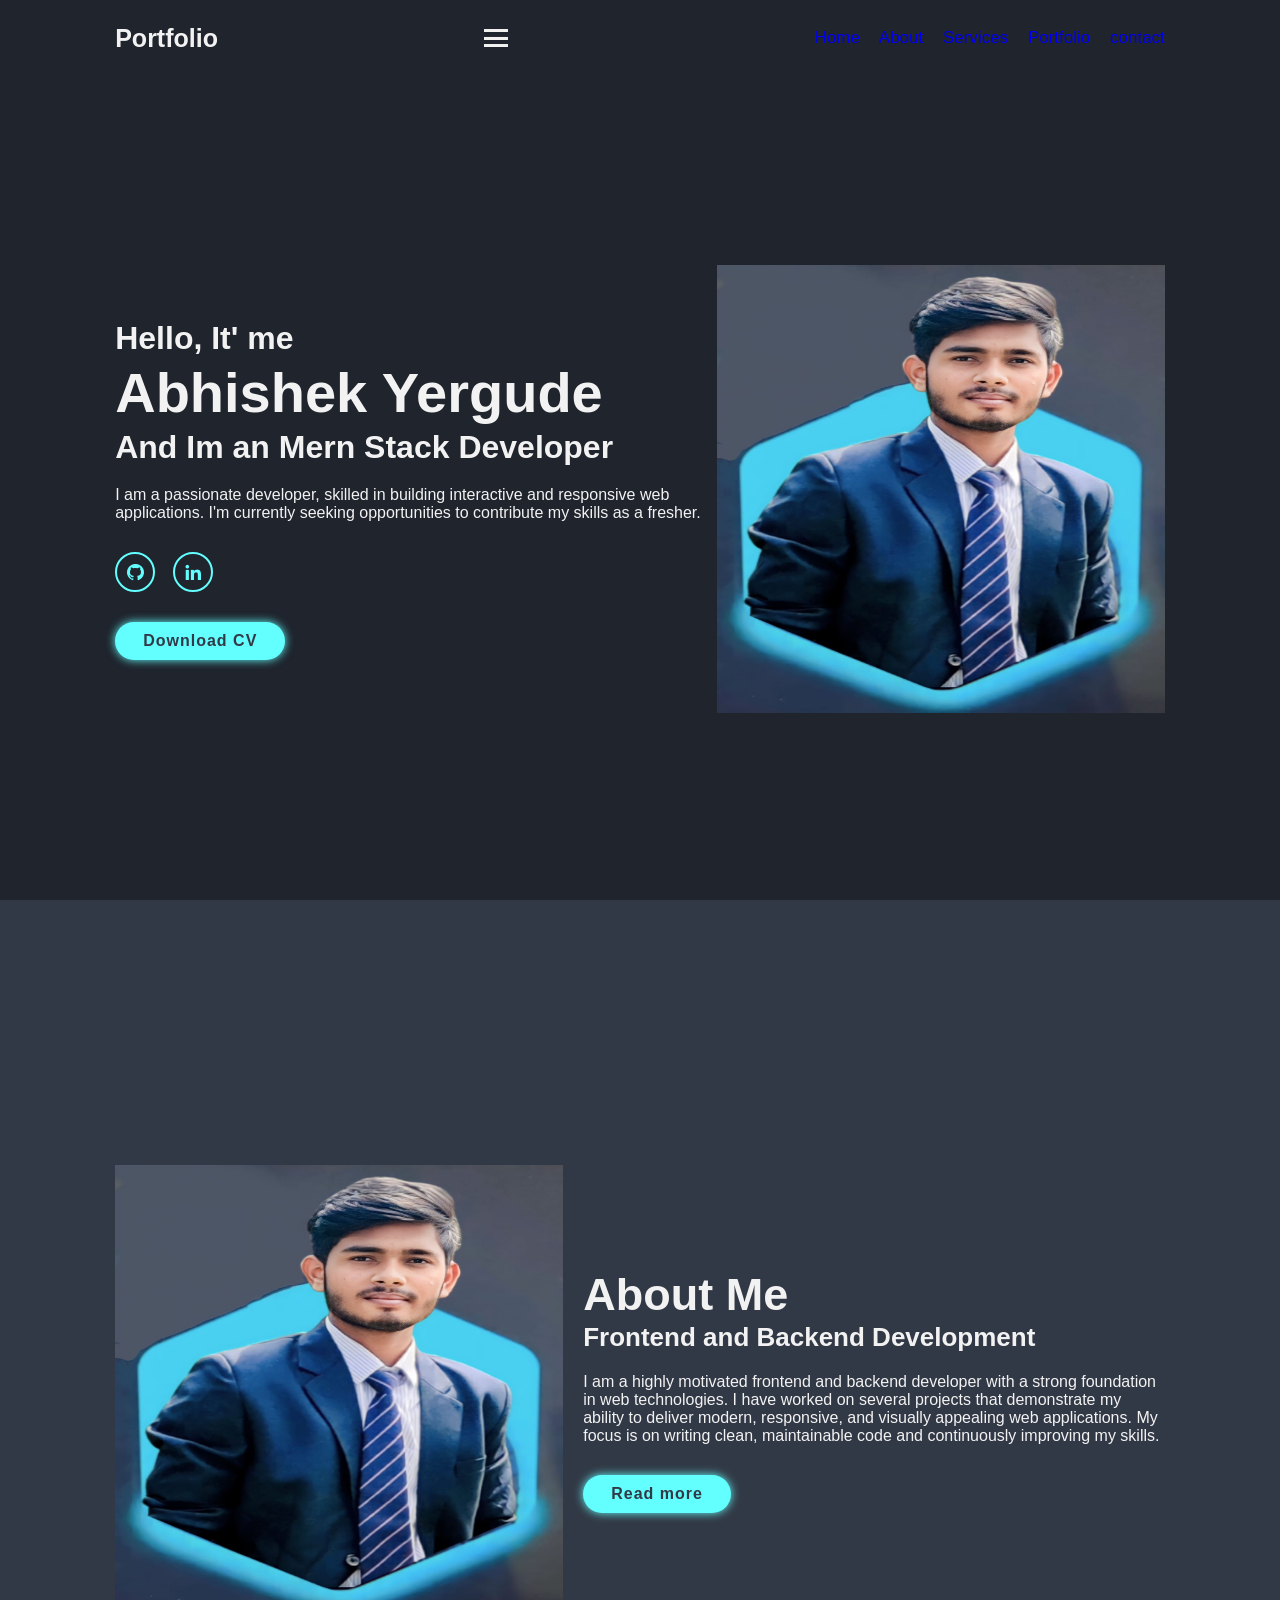
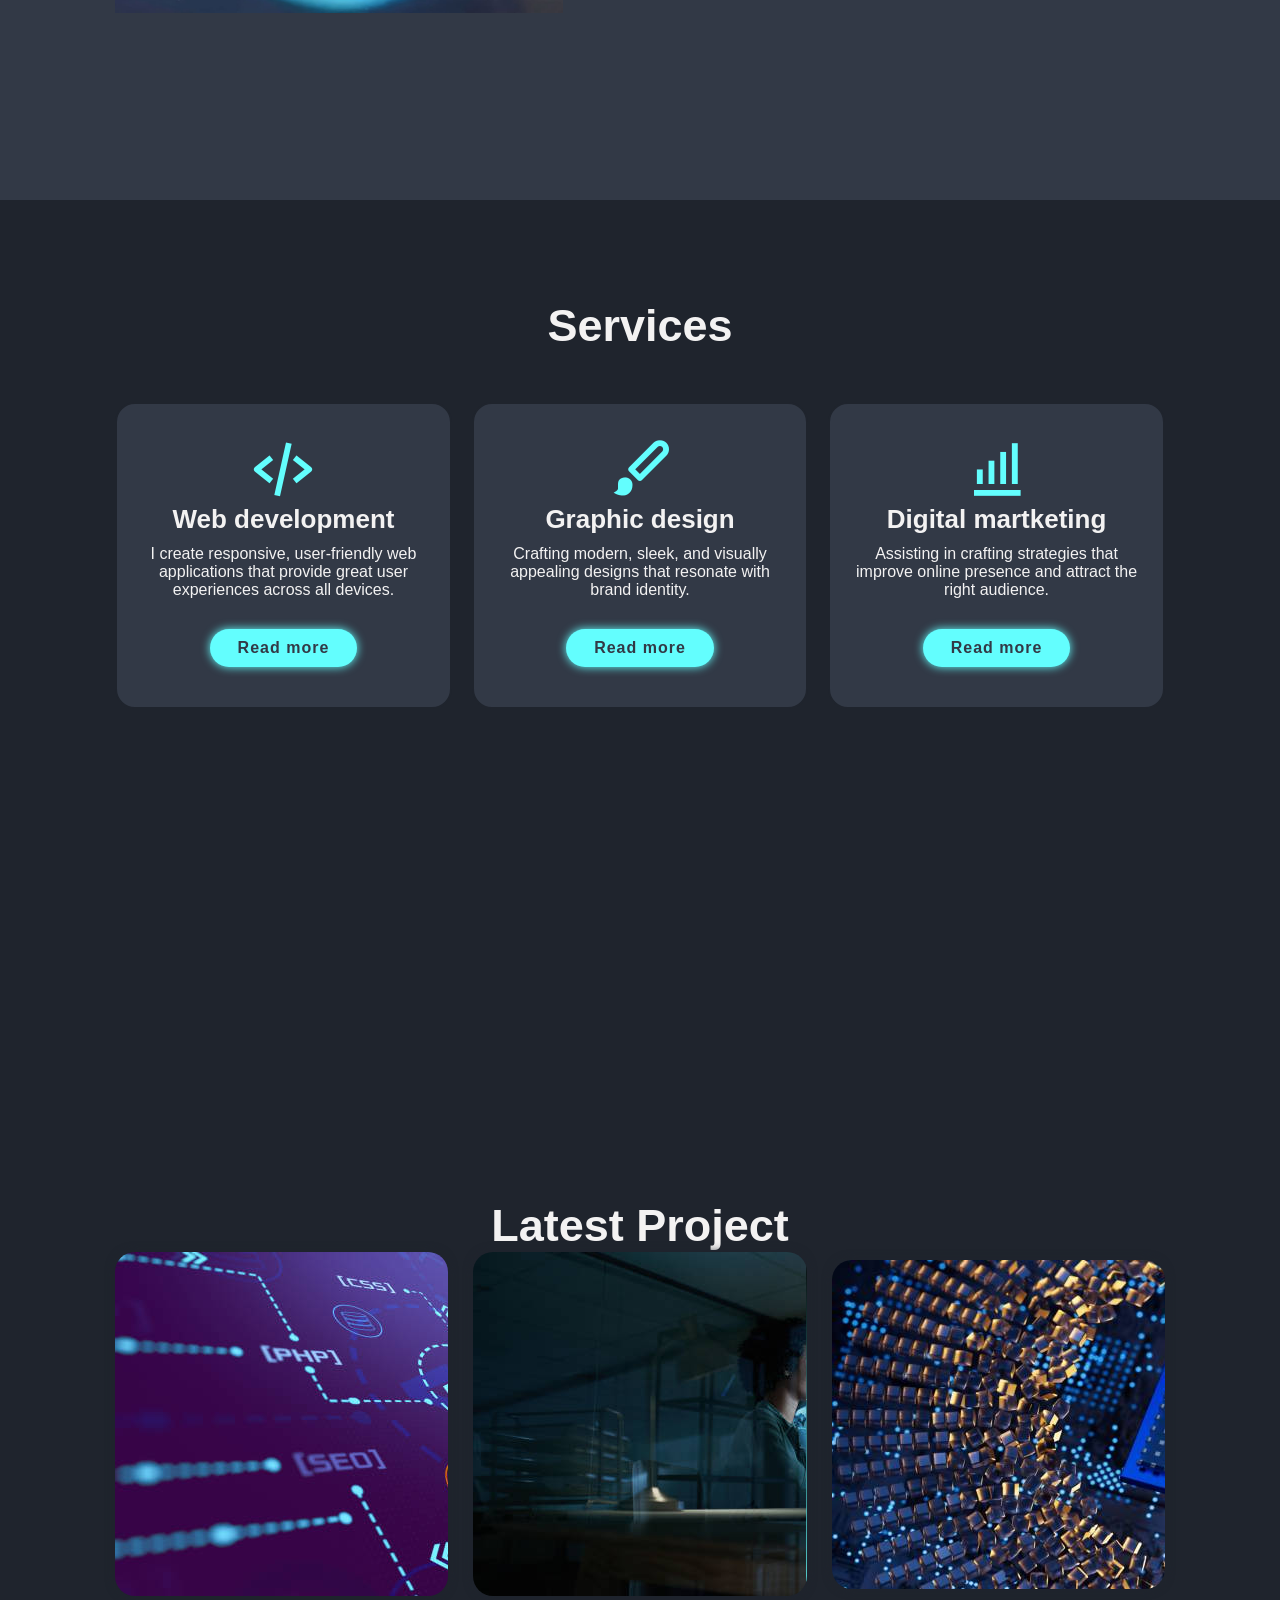
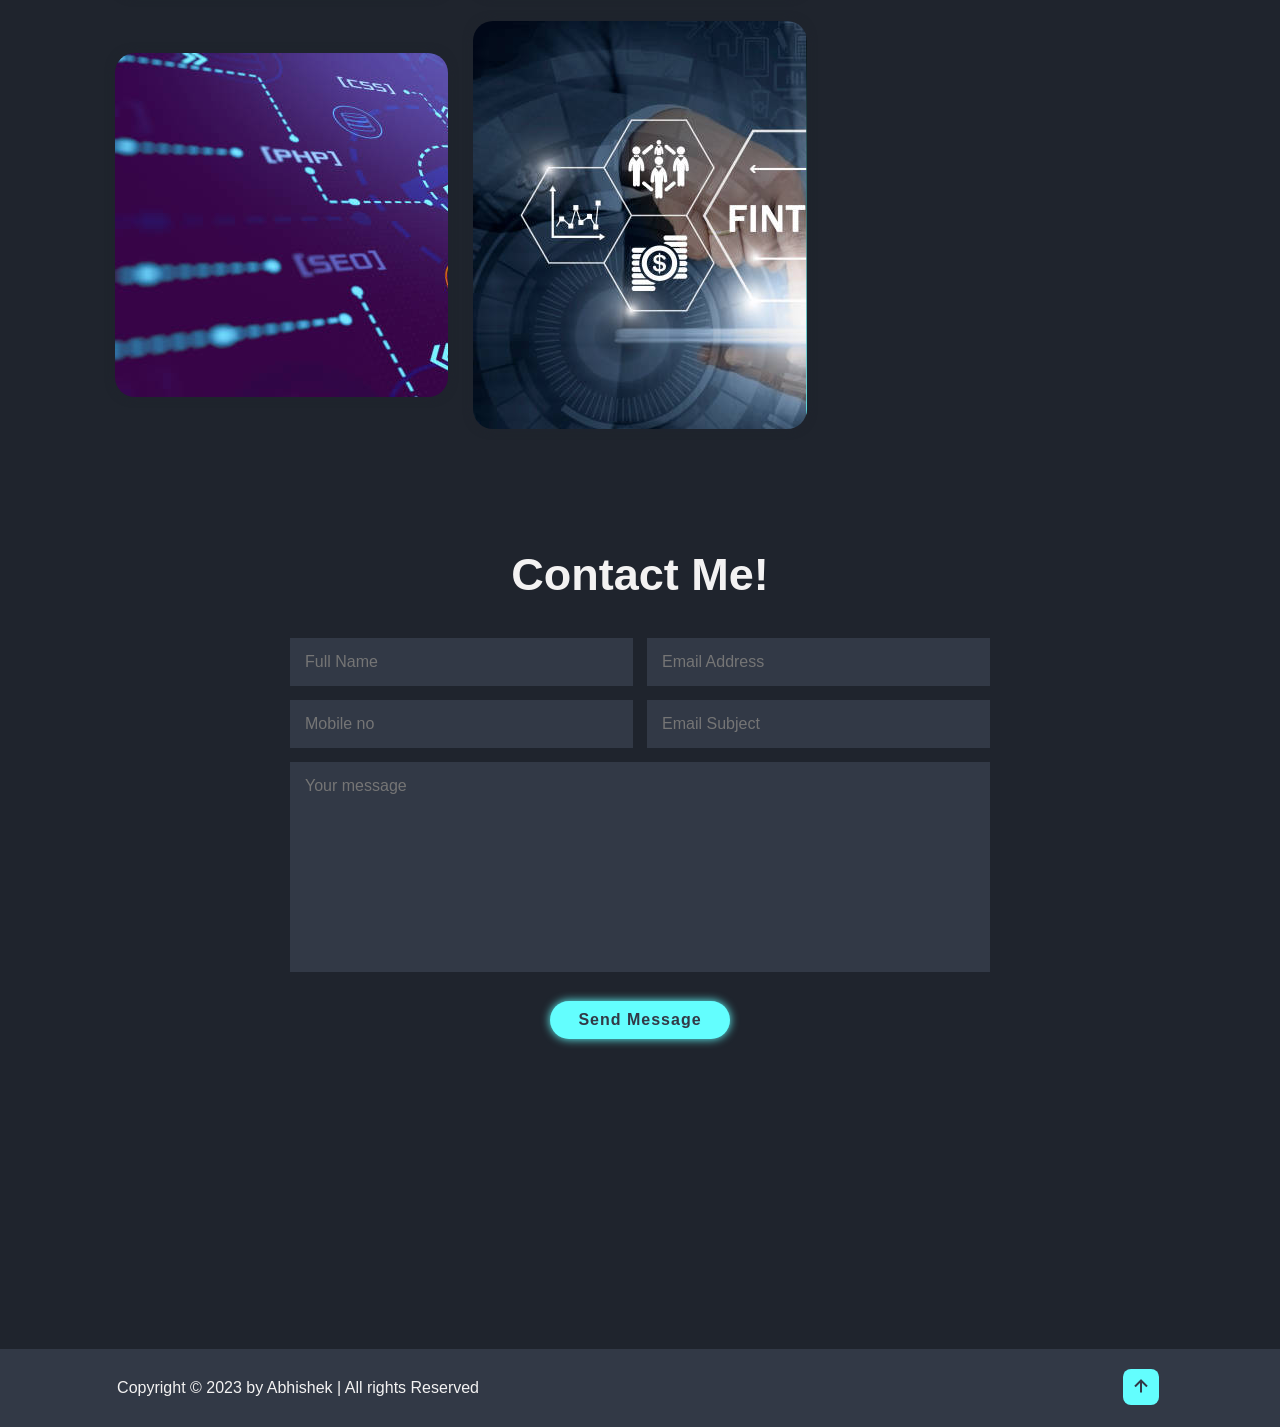
<file: index.html>
<!DOCTYPE html>
<html lang="en">
<head>
    <meta charset="UTF-8">
    <meta http-equiv="X-UA-Compatible" content="IE=edge">
    <meta name="viewport" content="width=device-width, initial-scale=1.0">
    <title>Personal Portfolio Web Design</title>
    <link href='https://unpkg.com/boxicons@2.1.4/css/boxicons.min.css' rel='stylesheet'>
    <link rel="stylesheet" href="style1.css">
</head>
<body>
    

      <header class ="header">
        <a href="#" class="logo">Portfolio</a>
        <i class='bx bx-menu'  id="menu-icon"></i>
        <nav class="navbar">
         <div class="links">
            <a href="#home" class="active">Home</a>
            <a href="#about">About</a>
            <a href="#services">Services</a>
            <a href="#portfolio">Portfolio</a>
            <a href="#contact">contact</a>
            
          </div>
        </nav>
      </header>
        
      <section class="home" id="home">
        <div class="home-content">
          <h3>Hello, It' me</h3>
          <h1> Abhishek Yergude</h1>
          <h3>And Im an <span>Mern Stack Developer</span></h3>
          <p>I am a passionate developer, skilled in building interactive and responsive web applications. I'm currently seeking opportunities to contribute my skills as a fresher.</p>

          <div class="social-media">
            <a href="https://github.com/abhii019 "><i class='bx bxl-github'></i></a>
         
             <a href="https://www.linkedin.com/in/abhishek-yergude "><i class='bx bxl-linkedin' ></i></a>

          </div>
          <a href="Abhishek_CV3.pdf"  download="Abhishek_CV.pdf" class="btn">Download CV</a>
          </div>
          <div class="home-img">
            <img src="123.jpg"  width="50px", height="150px">
          </div>
      </section>
      <section class="about" id="about">
        <div class="about-img">

        <img src="123.jpg"  width="300px", height="200px">
      </div> 
      <div class="about-content">
        <h2 class="heading">About<span> Me</span></h2>
        <h3> Frontend and Backend Development </h3>
       
        <p>I am a highly motivated frontend  and backend developer with a strong foundation in web technologies. I have worked on several projects that demonstrate my ability to deliver modern, responsive, and visually appealing web applications. My focus is on writing clean, maintainable code and continuously improving my skills.</p>
           <a href="#" class="btn">Read more</a>
      </div>
    </section>
   
      <section class="services" id="services">
      <h2 class="heading">  <span>Services</span></h2>

      <div class="services-container">
        <div class="services-box">
        <i class='bx bx-code-alt'></i>
        <h3>Web development</h3>
        <p>I create responsive, user-friendly web applications that provide great user experiences across all devices.</p>

          <a hre="#" class="btn"> Read more</a>
        </div>
        
        <div class="services-box">
          <i class='bx bxs-paint'></i> 
          <h3>Graphic design</h3>
          <p>Crafting modern, sleek, and visually appealing designs that resonate with brand identity.</p>

            <a hre="#" class="btn"> Read more</a>
          </div>

          <div class="services-box">
            <i class='bx bx-bar-chart-alt'></i>
            <h3>Digital martketing</h3>
            <p>Assisting in crafting strategies that improve online presence and attract the right audience.</p>

              <a hre="#" class="btn"> Read more</a>
            </div>
        </div>
    </section>
    <section class="Portfolio" id="portfolio">
      <h2 class="heading">Latest <span> Project</span></h2>

      <div class="portfolio-container">
        <div class="portfolio-box">
          <img src="p1.jpg" alt="">
          <div class="portfolio-layer">
           <h4>Eduflex</h4>
           <p>An e-learning platform built using the MERN stack to offer seamless and interactive online education.</p>
       
             </p>
             <a href="https://eduflex-frontend.vercel.app/"><i class='bx bx-link-external'></i></a>

            </div>
        </div>
     
      
        <div class="portfolio-box">
          <img src="p5.jpg" alt="">
          <div class="portfolio-layer">
           <h4>Pocketly</h4>
           <p>A web application for managing income and expenses, designed to provide financial insights and tracking.</p>
          
         <a href="https://finance-tracker-befde.web.app"><i class='bx bx-link-external' ></i></a>
            </div>
        </div>
   
   
        <div class="portfolio-box">
          <img src="p2.jpg"  alt="" >
          <div class="portfolio-layer">
           <h4>Pixplore</h4>
           <p>A platform for sharing and discovering visual content, leveraging modern web technologies for smooth experiences.</p>
         <a href="https://pixplore.vercel.app"><i class='bx bx-link-external' ></i></a>
            </div>
        </div>
    
     
        <div class="portfolio-box">
          <img src="p1.jpg" alt="" >
          <div class="portfolio-layer">
           <h4>Genius</h4>
           <p>An all-in-one AI platform providing various services including image generation, content creation, and more.</p>
                  
         <a href="https://genius-seven-iota.vercel.app/dashboard"><i class='bx bx-link-external' ></i></a>
            </div>
        </div>
      
    
        <div class="portfolio-box">
          <img src="p4.jpg" alt="">
          <div class="portfolio-layer">
           <h4>Gymfreak</h4>
           <p>Built a gym based app for the effective video based tutorial of exercises</p>
         <a href="https://abhii019.github.io/Gymfreak/"><i class='bx bx-link-external' ></i></a>
            </div>
        </div>

       
        </div>
      </div>
    </section>
    <section class="contact" id="contact">
      <h2 class="heading"> Contact <span>Me!</span></h2>

      <form action="#">
        <div class="input-box">
          <input type="text " placeholder="Full Name">
          <input type="text" placeholder="Email Address">
        </div>

        <div class="input-box">
          <input type="number " placeholder="Mobile no">
          <input type="text" placeholder="Email Subject">
        </div>
        <textarea name=""  id="" cols="30" rows="10"  placeholder="Your message"></textarea>
        <input type="submit" value="Send Message"  class="btn">
      </form>
     
    </section>

    <footer class="footer">
      <div class="footer-text" >
        <p> Copyright &copy; 2023 by Abhishek | All rights Reserved</p>
      </div>

      <div class="footer-icontop">
      <a href="#home"><i class='bx bx-up-arrow-alt'></i> </div>
    </footer>
  <script src="port.js"></script>
</body>

</html>
</file>
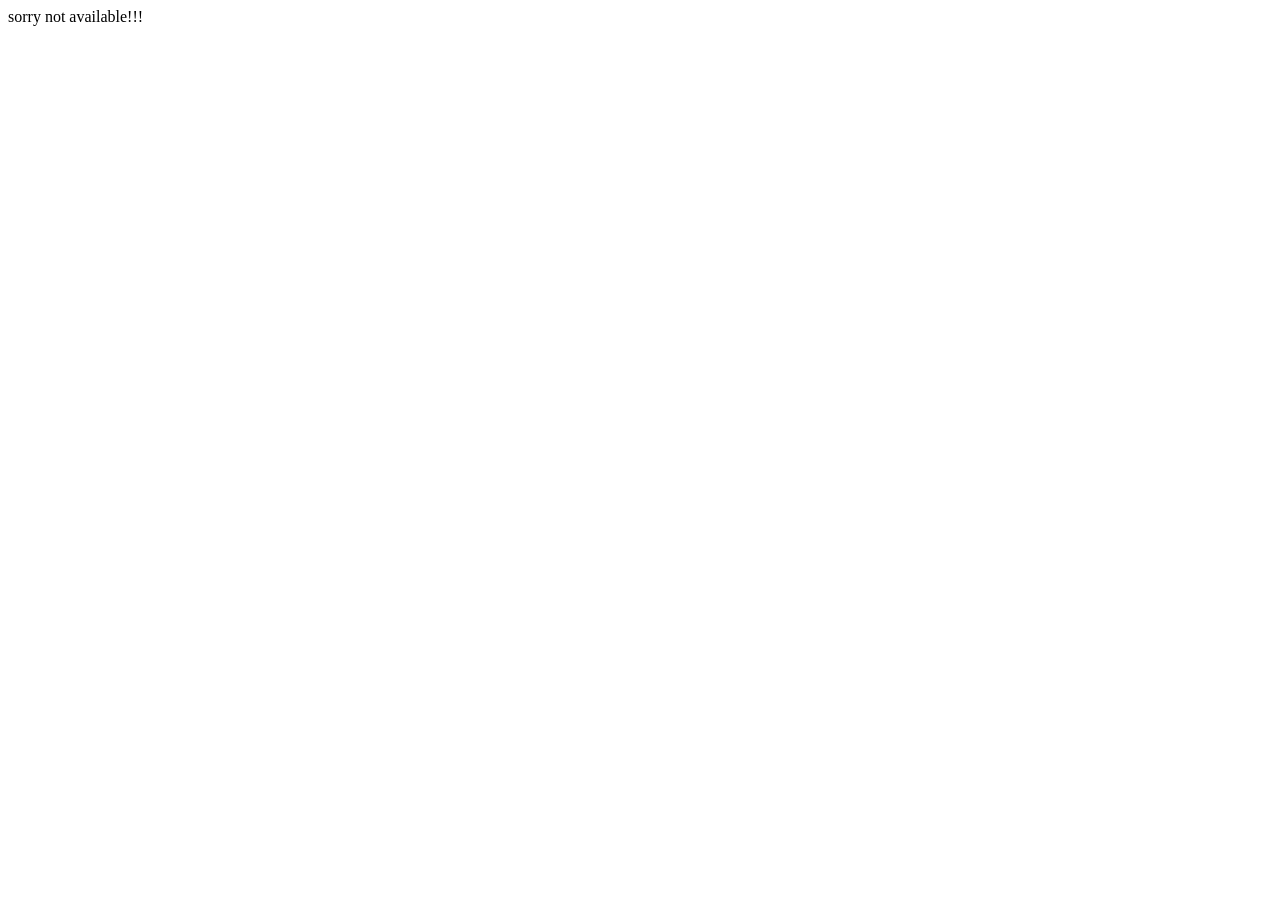
<file: cv.html>
<!DOCTYPE html>
<html lang="en">
<head>
    <meta charset="UTF-8">
    <meta http-equiv="X-UA-Compatible" content="IE=edge">
    <meta name="viewport" content="width=device-width, initial-scale=1.0">
    <title>CV</title>
</head>
<body>
    sorry not available!!!
</body>
</html>
</file>
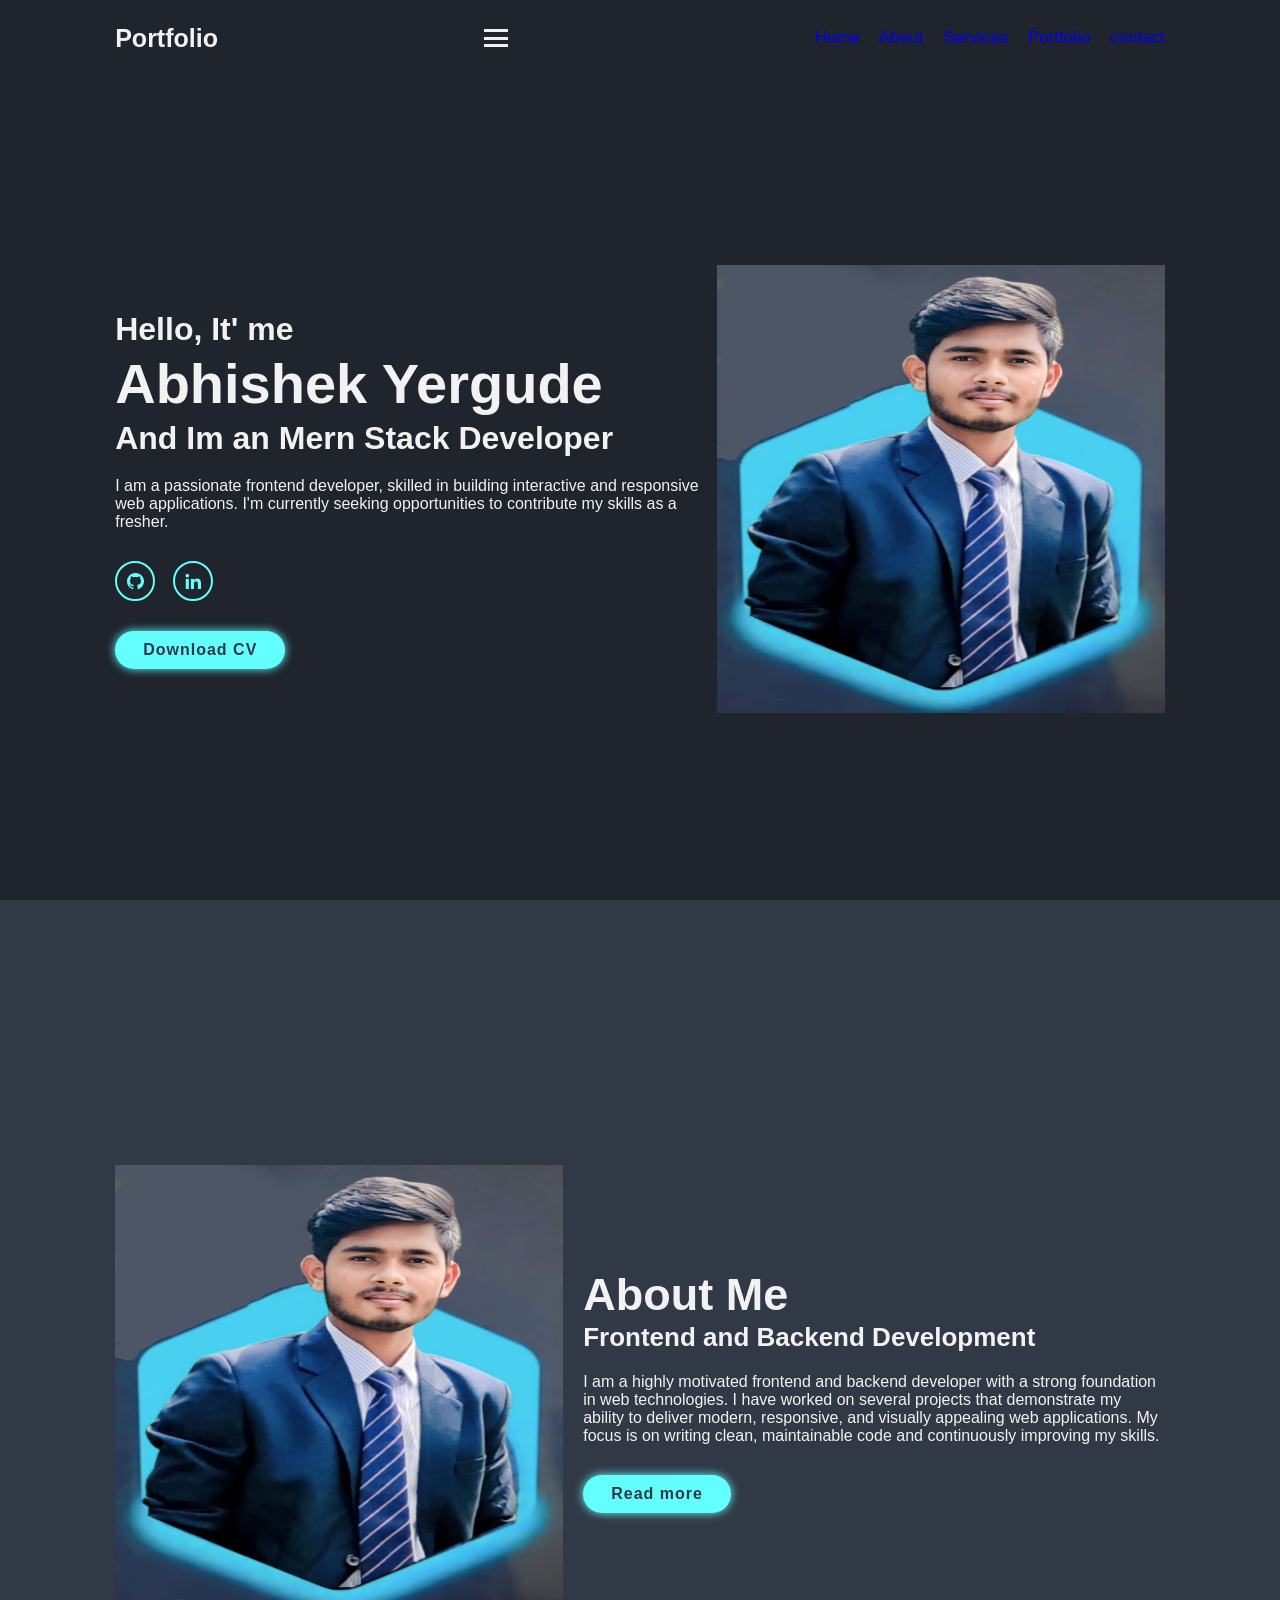
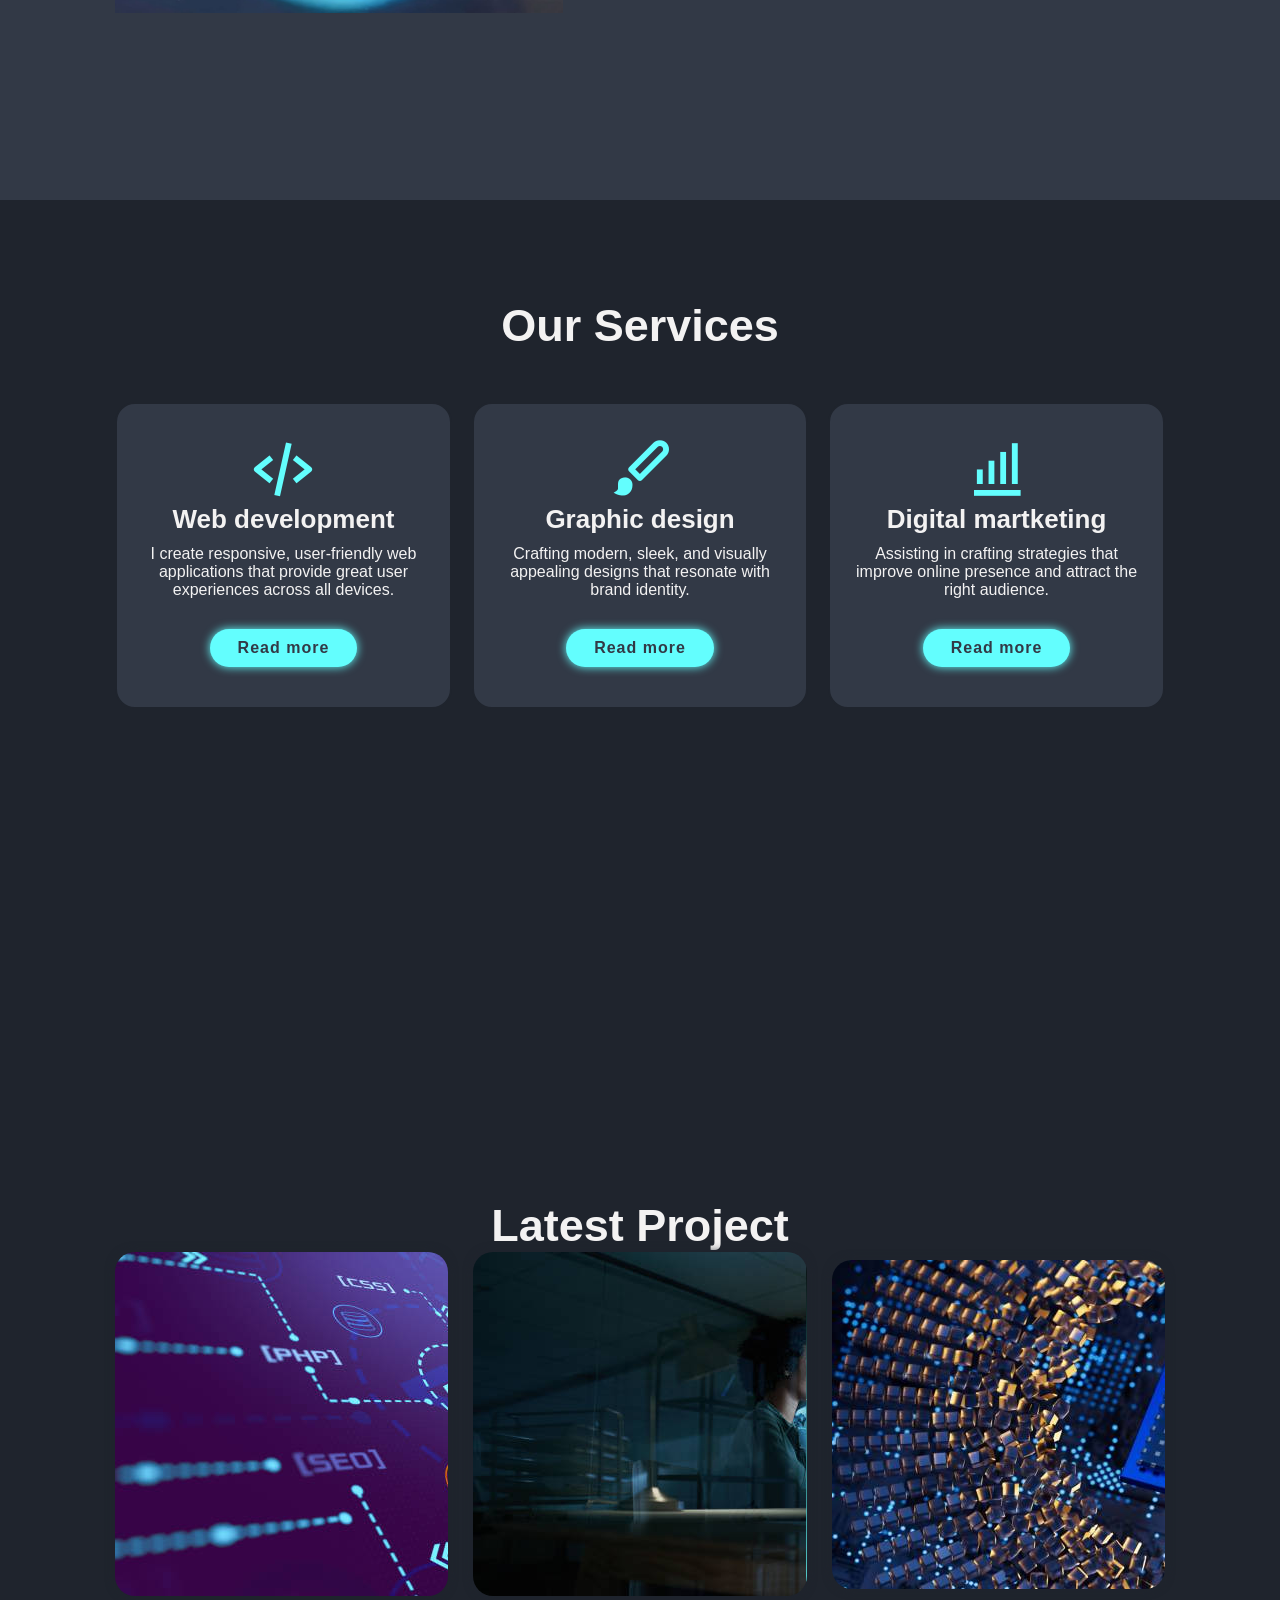
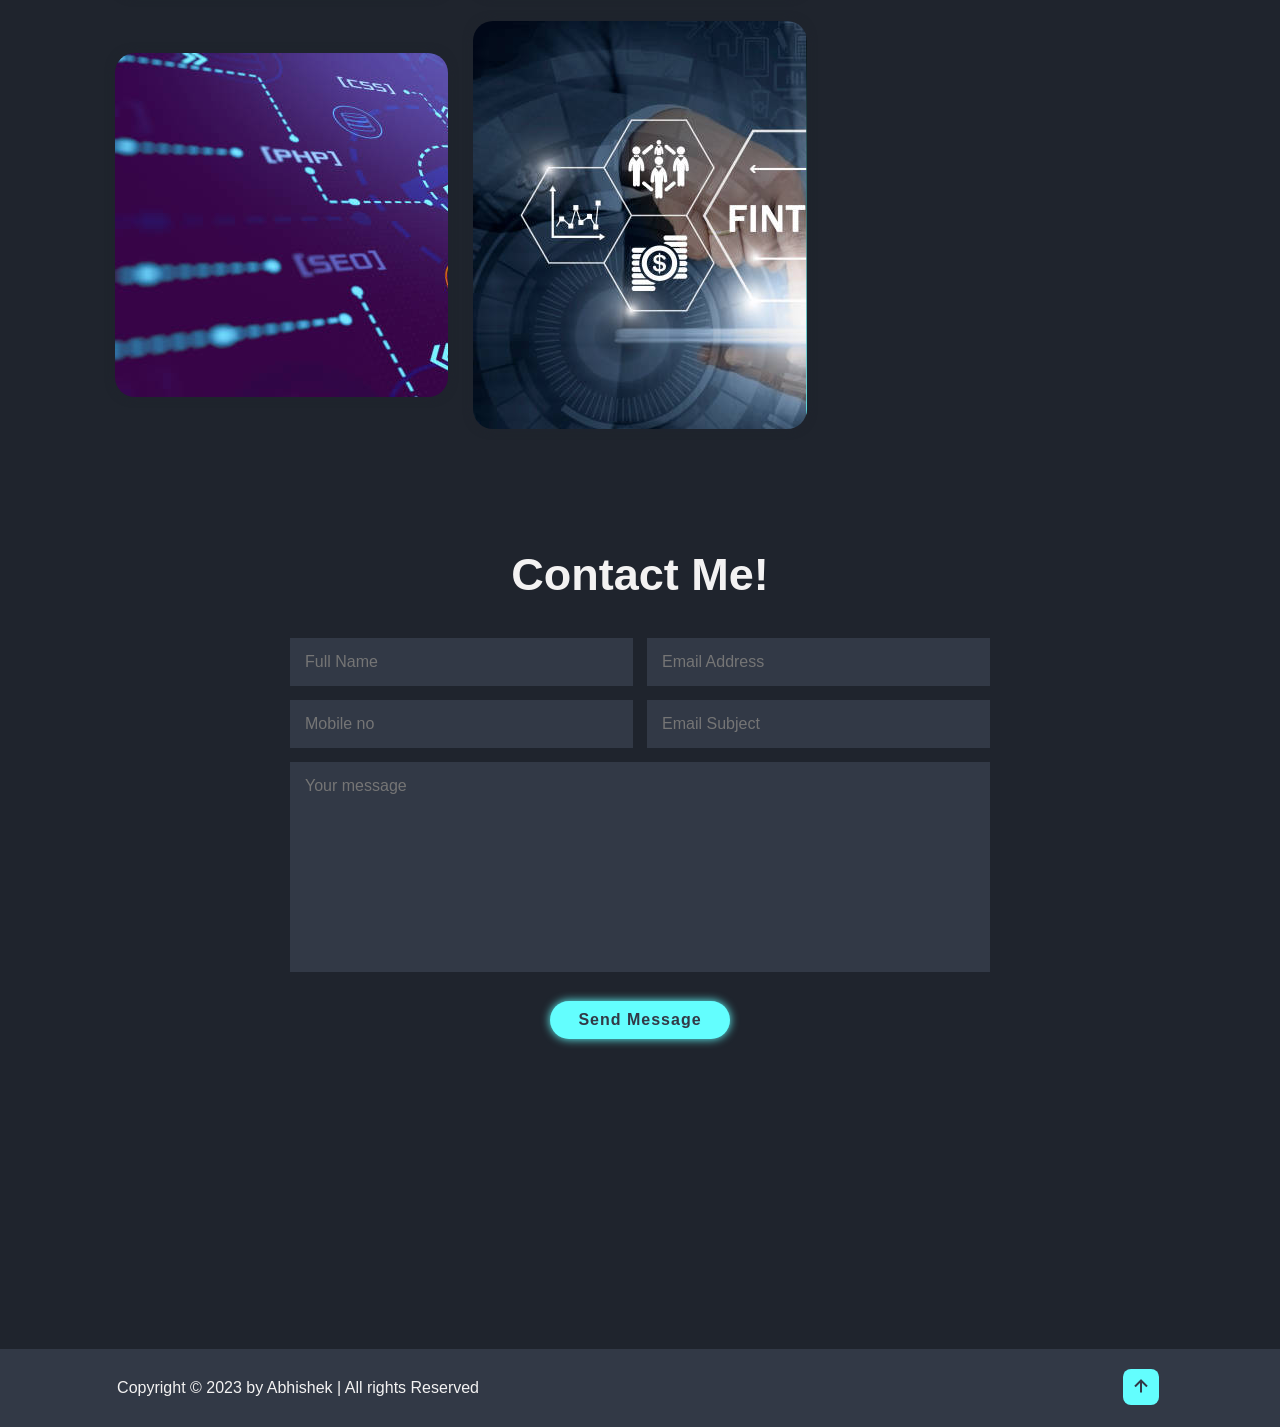
<file: portfolio.html>
<!DOCTYPE html>
<html lang="en">
<head>
    <meta charset="UTF-8">
    <meta http-equiv="X-UA-Compatible" content="IE=edge">
    <meta name="viewport" content="width=device-width, initial-scale=1.0">
    <title>Personal Portfolio Web Design</title>
    <link href='https://unpkg.com/boxicons@2.1.4/css/boxicons.min.css' rel='stylesheet'>
    <link rel="stylesheet" href="style1.css">
</head>
<body>
    

      <header class ="header">
        <a href="#" class="logo">Portfolio</a>
        <i class='bx bx-menu'  id="menu-icon"></i>
        <nav class="navbar">
         <div class="links">
            <a href="#home" class="active">Home</a>
            <a href="#about">About</a>
            <a href="#services">Services</a>
            <a href="#portfolio">Portfolio</a>
            <a href="#contact">contact</a>
            
          </div>
        </nav>
      </header>
        
      <section class="home" id="home">
        <div class="home-content">
          <h3>Hello, It' me</h3>
          <h1> Abhishek Yergude</h1>
          <h3>And Im an <span>Mern Stack Developer</span></h3>
          <p>I am a passionate frontend developer, skilled in building interactive and responsive web applications. I'm currently seeking opportunities to contribute my skills as a fresher.</p>

          <div class="social-media">
            <a href="https://github.com/abhii019 "><i class='bx bxl-github'></i></a>
         
             <a href="https://www.linkedin.com/in/abhishek-yergude "><i class='bx bxl-linkedin' ></i></a>

          </div>
          <a href="Abhishek_CV3.pdf"  download="Abhishek_CV.pdf" class="btn">Download CV</a>
          </div>
          <div class="home-img">
            <img src="123.jpg"  width="50px", height="150px">
          </div>
      </section>
      <section class="about" id="about">
        <div class="about-img">

        <img src="123.jpg"  width="300px", height="200px">
      </div> 
      <div class="about-content">
        <h2 class="heading">About<span> Me</span></h2>
        <h3> Frontend and Backend Development </h3>
       
        <p>I am a highly motivated frontend  and backend developer with a strong foundation in web technologies. I have worked on several projects that demonstrate my ability to deliver modern, responsive, and visually appealing web applications. My focus is on writing clean, maintainable code and continuously improving my skills.</p>
           <a href="#" class="btn">Read more</a>
      </div>
    </section>
   
      <section class="services" id="services">
      <h2 class="heading">Our  <span>Services</span></h2>

      <div class="services-container">
        <div class="services-box">
        <i class='bx bx-code-alt'></i>
        <h3>Web development</h3>
        <p>I create responsive, user-friendly web applications that provide great user experiences across all devices.</p>

          <a hre="#" class="btn"> Read more</a>
        </div>
        
        <div class="services-box">
          <i class='bx bxs-paint'></i> 
          <h3>Graphic design</h3>
          <p>Crafting modern, sleek, and visually appealing designs that resonate with brand identity.</p>

            <a hre="#" class="btn"> Read more</a>
          </div>

          <div class="services-box">
            <i class='bx bx-bar-chart-alt'></i>
            <h3>Digital martketing</h3>
            <p>Assisting in crafting strategies that improve online presence and attract the right audience.</p>

              <a hre="#" class="btn"> Read more</a>
            </div>
        </div>
    </section>
    <section class="Portfolio" id="portfolio">
      <h2 class="heading">Latest <span> Project</span></h2>

      <div class="portfolio-container">
        <div class="portfolio-box">
          <img src="p1.jpg" alt="">
          <div class="portfolio-layer">
           <h4>Eduflex</h4>
           <p>An e-learning platform built using the MERN stack to offer seamless and interactive online education.</p>
       
             </p>
         <a href="#"><i class='bx bx-link-external' ></i></a>
            </div>
        </div>
     
      
        <div class="portfolio-box">
          <img src="p5.jpg" alt="">
          <div class="portfolio-layer">
           <h4>Pocketly</h4>
           <p>A web application for managing income and expenses, designed to provide financial insights and tracking.</p>
          
         <a href="#"><i class='bx bx-link-external' ></i></a>
            </div>
        </div>
   
   
        <div class="portfolio-box">
          <img src="p2.jpg"  alt="" >
          <div class="portfolio-layer">
           <h4>Pixplore</h4>
           <p>A platform for sharing and discovering visual content, leveraging modern web technologies for smooth experiences.</p>
         <a href="#"><i class='bx bx-link-external' ></i></a>
            </div>
        </div>
    
     
        <div class="portfolio-box">
          <img src="p1.jpg" alt="" >
          <div class="portfolio-layer">
           <h4>Genius</h4>
           <p>An all-in-one AI platform providing various services including image generation, content creation, and more.</p>
                  
         <a href="#"><i class='bx bx-link-external' ></i></a>
            </div>
        </div>
      
    
        <div class="portfolio-box">
          <img src="p4.jpg" alt="">
          <div class="portfolio-layer">
           <h4>Chat App</h4>
           <p>Built a chat app for the user communication</p>
         <a href="#"><i class='bx bx-link-external' ></i></a>
            </div>
        </div>

       
        </div>
      </div>
    </section>
    <section class="contact" id="contact">
      <h2 class="heading"> Contact <span>Me!</span></h2>

      <form action="#">
        <div class="input-box">
          <input type="text " placeholder="Full Name">
          <input type="text" placeholder="Email Address">
        </div>

        <div class="input-box">
          <input type="number " placeholder="Mobile no">
          <input type="text" placeholder="Email Subject">
        </div>
        <textarea name=""  id="" cols="30" rows="10"  placeholder="Your message"></textarea>
        <input type="submit" value="Send Message"  class="btn">
      </form>
     
    </section>

    <footer class="footer">
      <div class="footer-text" >
        <p> Copyright &copy; 2023 by Abhishek | All rights Reserved</p>
      </div>

      <div class="footer-icontop">
      <a href="#home"><i class='bx bx-up-arrow-alt'></i> </div>
    </footer>
  <script src="port.js"></script>
</body>

</html>
</file>
<file: style1.css>
@import url('https://fonts.googleapis.com/css2?family=Roboto:ital,wght@0,300;1,100&display=swap');


.links{
    text-decoration: none;
}
a:link, a:visited {
    text-decoration: none;
  }
  a:visited {
    color: rgb(19, 196, 219); /* Ensures visited links remain the same color */
}
*{
    margin:0;
    padding:0;
    box-sizing:border-box;
    text-decoration:none;
    border:none;
    outline:none;
    scroll-behavior:smooth;
    font-family: 'Poppins',sans-serif;
}

:root{
--bg-color: #1f242d;
--second-bg-color:#323946;
--text-color: #f3f2f2;
--main-color:rgb(99, 254, 254);

}
html{
    font-size: 62.5%;
    overflow-x:hidden;
}

body{
    background: var(--bg-color);
    color:var(--text-color);
    background-color: #1f242d;
}
 section{
    min-height:100vh;
    padding:10rem 9% 2rem;
    color:var(--text-color);
 }

.header{
    position:fixed;
    top:0;
    left:0;
    width: 100%;
    padding: 2rem 9%;
    background :var(--bg-color);
    display:flex;
    justify-content: space-between;
    align-items:center;
    z-index: 100;
}

.header.sticky{
    border-bottom: .1rem solid rgba(0,0,0,.2);
}

.logo{
    font-size: 2.5rem;
    color:var(--text-color);
    font-weight:600;
    cursor: default;
}
.navbar{
    font-size: 1.7rem;
    word-spacing: 15px;
   color:var(--text-color);
    margin-left:4rem;
    transition: .3s;
}
.navbar a:hover,
.navbar a:active
 {
    color:var(--main-color);
    text-decoration: none; 
}
 
#menu-icon{
    font-size: 3.6rem;
    color:var(--text-color);
}

.home{
    display: flex;
    justify-content: centre;
    align-items: center;
}

.home-content h3{
  font-size: 3.2rem;
  font-weight: 700;

}
.home-content h3:nth-of-type(2){
    margin-bottom: 2rem;
}
.span{
    color: var(--main-color);
}

.home-content h1{
    font-size: 5.6rem;
    font-weight: 700;
    line-height: 1.3;
}
.home-img img{
    width: 35vw ;
    height: 35vw;

}
.home-content p{
   font-size: 1.6rem;
}
.social-media a{
    display: inline-flex;
    justify-content: center;
    align-items:center;
    width: 4rem;
    height: 4rem;
    background:transparent;
    border:  .2rem solid var(--main-color);
    border-radius :50%;
    font-size: 2rem;
    color:var(--main-color);
    margin:3rem 1.5rem 3rem 0;
    transition: .5s ease;

}
 .social-media a :hover{
    background: var(--main-color);
    color: var(--second-bg-color);
    box-shadow: 0 0 1 rem var(--main-color);
 }

 .btn{
    display: inline-block;
    padding: 1rem 2.8rem;
    background : var(--main-color);
    border-radius:4rem;
    box-shadow: 0 0 1rem var(--main-color);
    font-size: 1.6rem ;
    color: var(--second-bg-color);
    letter-spacing: .1rem;
    font-weight: 600;

 }
 .btn:hover{
    box-shadow: none ;
 }

.about{
    display: flex;
    justify-content: center;
    align-items: center;
    gap:2rem;
    background: var(--second-bg-color);
}
.about-img img{
    width: 35vw ;
    height: 35vw;

}
.heading{
    text-align: center;
    font-size: 4.5rem;
}
.about-content h2{
    text-align: left;
    line-height: 1.2;
}
.about-content h3{
    font-size: 2.6rem;
}
.about-content p{

font-size: 1.6rem;
 margin:2rem 0 3rem;
}

.services h2{
    margin-bottom: 5rem;
}

.services-container{
  display:flex;
  justify-content:center ;
  align-items: center;
  flex-wrap: wrap;
  gap:2rem;
}
.services-container  .services-box{

    flex: 1 1 30rem;
    background: var(--second-bg-color);
    padding:3rem 2rem 4rem;
    border-radius: 2rem;
    text-align: center;
    border: .2rem solid var(--bg-color);
    transition: .5s ease;
}
.services-container .services-box :hover{
    border-color:var(--main-color);
    transform: scale(1.02);
}
.services-box i{
    font-size: 7rem;
    color: var(--main-color);
}

.services-box h3{
    font-size: 2.6rem;
    }

 .services-box p{
    font-size: 1.6rem;
    margin: 1rem 0 3rem;
 }   

 .portfolio{
    background: var(--second-bg-color);

 }
 .portfolio h2{
    margin-bottom: 4rem;
 }

 .portfolio-container{
 
    display: grid;
    grid-template-columns: repeat(3,1fr);
    align-items: center;
    gap: 2.5rem;
 }
.portfolio-container .portfolio-box{
    position:relative;
    border-radius: 2rem;
    box-shadow: 0 0 1rem var(--bg-color);
    overflow: hidden;
    display:flex;

}
.portfolio-box img{
    width: 100%x;
    transition: .5s ease ;
}

.portfolio-box :hover img{
   transform:scale(1.1);
}

.portfolio-box .portfolio-layer{
    position:absolute;
    bottom:0;
    left: 0;
    width: 100%;
    height: 100%;
    background:linear-gradient(rgb(0,0,0,1),var(--main-color));
    display: flex;
    justify-content: center;
    align-items: center;
    flex-direction:column ;
    padding: 0rem;
    transform: translate(100%);
    transition: .5s ease;
}

.portfolio-layer h4{
    font-size: 3rem;
}
.portfolio-layer p{
    font-size: 1.6rem;
    margin:.3rem 0 1rem ;
}
.portfolio-layer a{

    display:inline-flex;
    justify-content: center;
    align-items: center;
    width: 5rem;
    height: 5rem;
    background: var(--text-color);
    border-radius: 50%;
}

.portfolio-layer a i{
    font-size: 2rem;
    color:var(--second-bg-color);
}
.portfolio-box:hover .portfolio-layer{
    transform: translate(0);
}

.contact h2{
    margin-bottom: 3rem;
}

.contact form{
    max-width: 70rem;
    margin: 1rem auto;
    text-align: center;
    margin-bottom: 3rem;
}

.contact form .input-box{
    display: flex;
    justify-content: space-between ;
    flex-wrap: wrap;
}

.contact form .input-box input,
.contact form textarea{
    width: 100%;
    padding: 1.5rem;
    font-size: 1.6rem;
    color:var(--text-color);
    background :var(--second-bg-color) ;
    border: 8rem;
    margin: .7rem 0;
}

.contact form .input-box input{
    width: 49%;
}

.contact form textarea{
    resize:none;
    text-align: left;
 
}
.contact form .btn{
    margin-top: 2rem;
    cursor: pointer;
}
.footer{
    display:flex;
    justify-content: space-around;
    align-items: center;
    flex-wrap: wrap;
    padding: 2rem 9%;;
    background: var(--second-bg-color);
}
.footer-text{
    font-size: 1.6rem;

}

.footer-icontop {
    margin-left: 61%;
}
.footer-icontop a{
     display:inline-flex;
     justify-content: center;
     align-items: center;
     padding: 1.8rem;
     background: var(--main-color);
     border-radius:  .8rem;
     transition: .5s ease;
}  
.footer-icontop a:hover{
    box-shadow: 0 0 1rem var(--main-color);
}

.footer-icontop a i{
    font-size: 2.4rem;
    color:var(--second-bg-color);
    position: absolute;
}

@media( max-width : 1200px){
    html{
        font-size: 55%;
    }
}
@media(max-width :991px){
    .header{
        padding: 2rem 3%;
    }
    section{
        padding: 10rem 3% 2rem;
    }

    .services{
        padding-bottom: 7rem;
    }
    .portfolio{
        padding-bottom: 7rem;
    }
    .footer{
        padding: 2rem 3%;
    }
}
@media( max-width :768px){
    #menu-icon{
        display:block;
    }
    
    .navbar{
        position:absolute;
        top: 100%;
        left: 0;
        width:100%;
        padding: 1 rem 3%;
        background: var(--bg-color);
        border-top: .1rem solid rgba(0,0,0,.2);
        box-shadow: 0.5rem 1rem rgba(0,0,0,.2);
        display: none;
    }

    .navbar.active{
        display:block;
    }

.navbar a{
    display: block;
    font-size: 2rem;
    margin: 3rem 0;
}
.home{
    flex-direction: column;
}
.home-content h3{
    font-size: 2.6rem;
}
.home-content h1{
    font-size: 5rem;
}
.home-img{
    width: 70vw;
    margin-top: 4rem;
}
.about{
    flex-direction: column-reverse;
}
.about-img{
    width:70vw;
    margin-top: 4rem;
}
.services h2{
    margin-bottom: 3rem;
}
.portfolio h2{
    margin-bottom: 3rem;
}
.portfolio-container{
    grid-template-columns: repeat(2,1fr);
}
}
</file>
